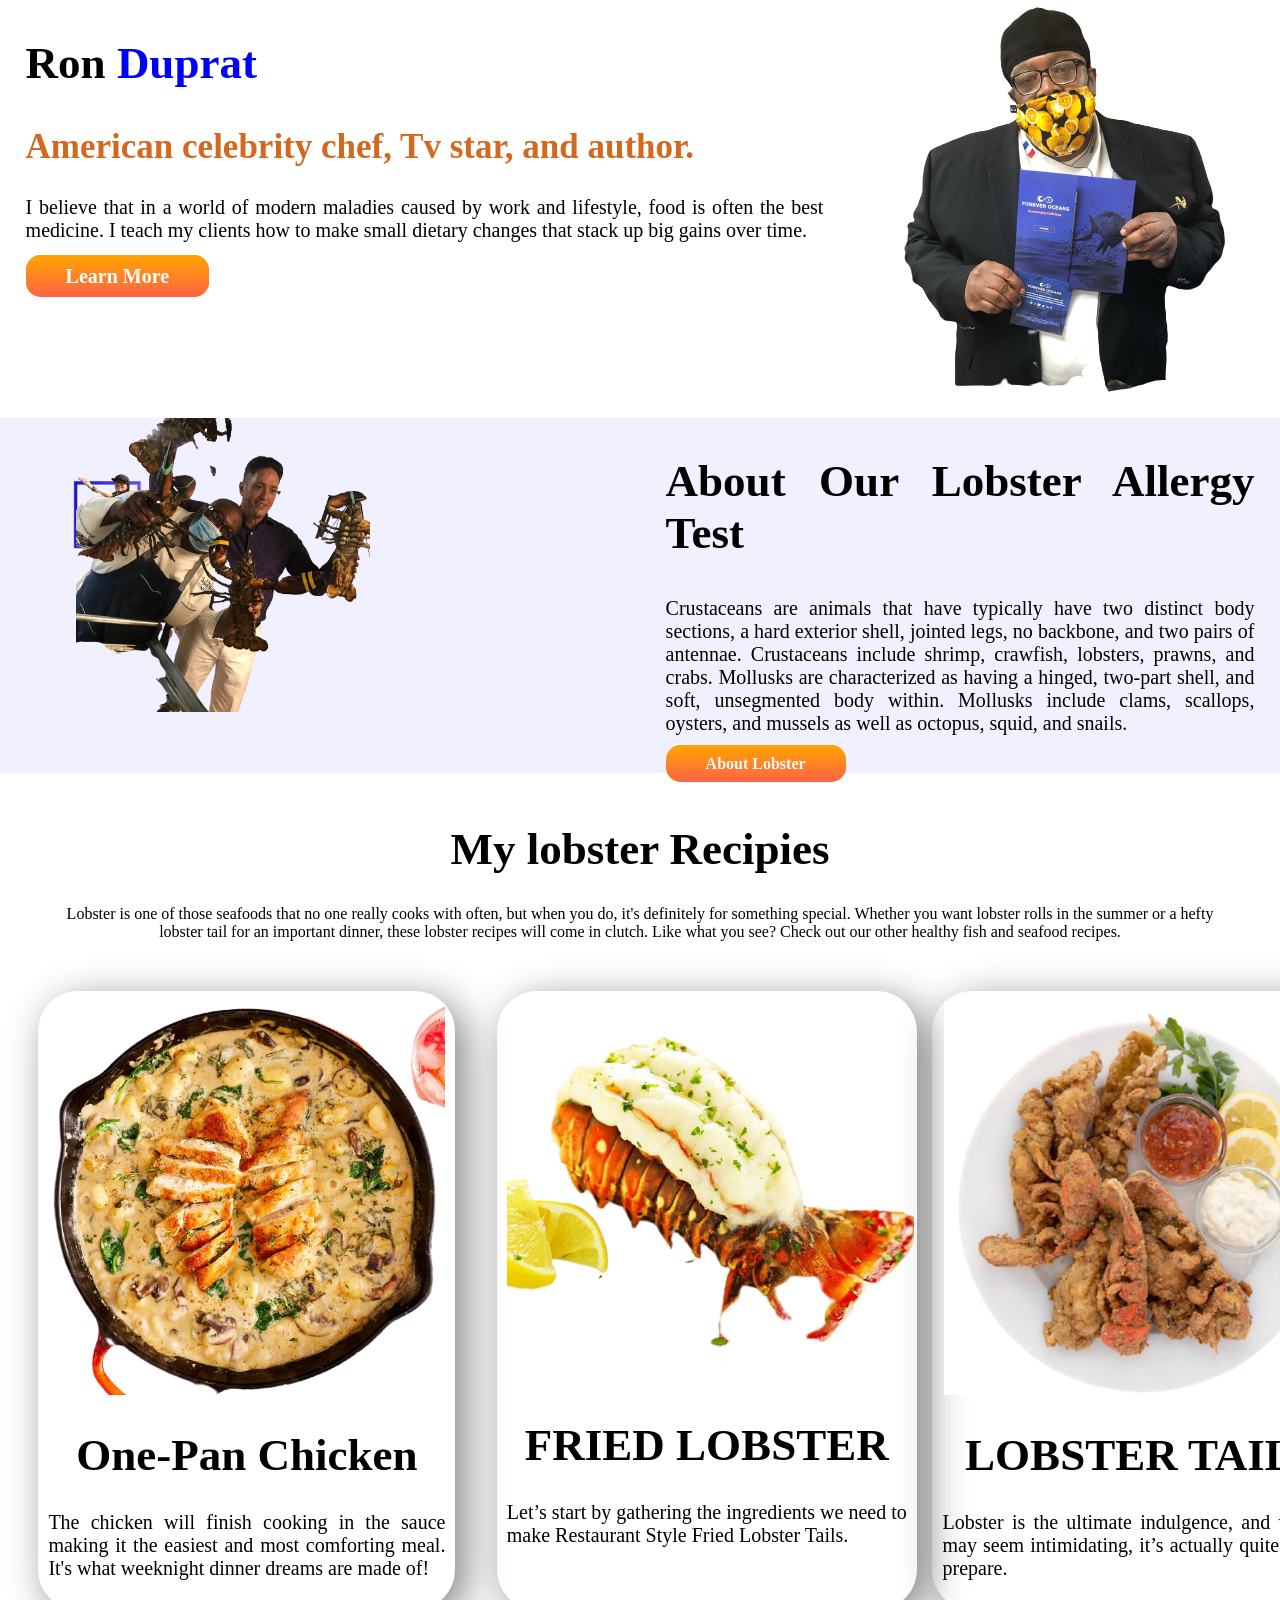
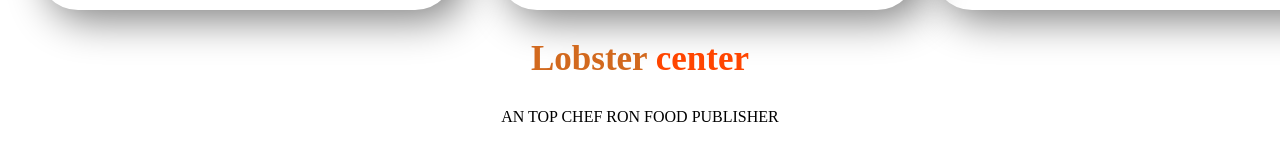
<file: index.html>
<!DOCTYPE html>
<html lang="en">

<head>
    <meta charset="UTF-8">
    <meta http-equiv="X-UA-Compatible" content="IE=edge">
    <meta name="viewport" content="width=device-width, initial-scale=1.0">
    <link rel="stylesheet" href="index.css">
    <link rel="preconnect" href="https://fonts.googleapis.com">
    <link rel="preconnect" href="https://fonts.gstatic.com" crossorigin>
    <link href="https://fonts.googleapis.com/css2?family=Otomanopee+One&display=swap" rel="stylesheet">
    <title>food village</title>
</head>

<body>
    <div>
        <section class="flexible-container">
            <div class="hulf-width">
                <h1 class="Ron">Ron <span class="name">Duprat</span> </h1>

                <h2>American celebrity chef, Tv star, and author.</h2>

                <p>
                    I believe that in a world of modern maladies caused by work and lifestyle, food is often the best
                    medicine. I
                    teach my clients how to make small dietary changes that stack up big gains over time.
                    </h3> <br></br>
                    <a class="link-button" target="_blank" href="https://www.ronduprat.com/">Learn More</a>
            </div>
            <div class="image-ron"> <img src="food-network-main/images/male/ron-remove.png" alt="">
            </div>
        </section>
        <section class="cook flexible-container ">
            <div class="hulf-width">
                <img src="food-network-main/images/male/lobester.png" alt="">
            </div>
            <div class="hulf-width ">
                <h1>About Our Lobster Allergy Test</h1>

                <p>
                    Crustaceans are animals that have typically have two distinct body sections, a hard exterior shell,
                    jointed legs, no backbone, and two pairs of antennae. Crustaceans include shrimp, crawfish,
                    lobsters, prawns, and crabs. Mollusks are characterized as having a hinged, two-part shell, and
                    soft, unsegmented body within. Mollusks include clams, scallops, oysters, and mussels as well as
                    octopus, squid, and snails.</p>

                <a class="link-button" target="_blank"
                    href="https://www.google.com/search?q=about+lobster&newwindow=1&rlz=1C1ONGR_enBD936BD936&sxsrf=ALeKk03zEI-88s2UhZpTkFmg4Z9f8IyEEQ%3A1625511036310&ei=fFTjYK3IEtTtz7sP4Z2gyAk&oq=about+lobester&gs_lcp=[base64]&sclient=gws-wiz/">About
                    Lobster</a>
            </div>
        </section>
        <section class="lobster-aria">
        </section>
        <div class="lobster">
            <h1>My lobster Recipies</h1 <p>Lobster is one of those seafoods that no one really cooks
            with often, but
            when you do, it's definitely for something special. Whether you want lobster rolls in the summer or a hefty
            lobster tail for an important dinner, these lobster recipes will come in clutch. Like what you see? Check
            out our other healthy fish and seafood recipes.</p>
        </div>
        <div class="flexible-container">
            <div id="lobster-site1" class="lobstar-item">
                <img src="food-network-main/images/food/One-Pan.png" alt="">
                <h1>One-Pan Chicken</h1>
                <p>The chicken will finish cooking in the sauce making it
                    the easiest and most comforting meal. It's what weeknight dinner dreams are made of!
                </p>

            </div>

            <div id="lobster-site2" class="lobstar-item">
                <img src="food-network-main/images/food/111.png" alt="">
                <h1>FRIED LOBSTER</h1>
                <p>Let’s start by gathering the ingredients we need to make Restaurant Style Fried Lobster Tails.
                </p>

            </div>
            <div>
                <div id="lobster-site3" class="lobstar-item">
                    <img src="food-network-main/images/food/Untitled design (48).png" alt="">
                    <h1>LOBSTER TAILS</h1>
                    <p>Lobster is the ultimate indulgence, and while it may seem intimidating, it’s actually quite
                        easy
                        to prepare. </p>
                </div>
            </div>

            </section>

        </div>
        <div>

            <h2>
                <footer class="lobster-center">Lobster <span class="name2">center</footer>
                </span>
            </h2>
            <p>
            <footer> AN TOP CHEF RON FOOD PUBLISHER</footer>
            </p>

        </div>
</body>

</html>
</file>
<file: index.css>
body{
    margin: 0;
}

.name{
    color: blue;
}
font-family{: 'Otomanopee One', sans-serif;
}
h2{
    color: chocolate;
}
p{
    text-align: justify;
    font-size: 20px;

}
h1{
    font-size:45px;
}
h2{
    font-size: 35px;
}

.flexible-container
{display: flex;
    text-align: justify;
    margin-bottom: 10px;

}
.link-button{
    text-decoration: none;
    background-image: linear-gradient(orange, tomato);
    color:white;
    background-color: orange;
    padding: 10px 40px;
    font-weight: 700;
    border-radius: 15px;
}
    .hulf-width{
        width: 100%;
        padding-right:2%;
        padding-left: 2%;
        }


    .hulf-width img{
        width: 50%;
        text-align: left;
        margin-left: 50px;
    }
    .cook{
        background-image: url(food-network-main/images/shapes/yooo.jpg);
        background-size: cover;
        background-repeat: no-repeat;
        width: 100%;
        }

        .lobster{
            text-align: justify;
            text-align: center;
            margin: 50px;
        }

        .lobstar-item{
            text-align: justify;
            text-align: center;
            width: 400px;
            margin-left:3%;
            margin-right:3px;
            padding: 10px;
            border-radius: 40px;
            box-shadow:10px 10px 40px gray;
        }
    #lobster-site1{
        border-left:10px ;
        border-right: 10px;
    }
    #lobster-site2 {
        border-left:10px ;
        border-right: 10px;
    }
    #lobster-site3 {
      border-left: 10px;
        border-right: 10px;
    }

    footer{
        text-align: center;
    }
    .name2{
        color: orangered;
    }
</file>
